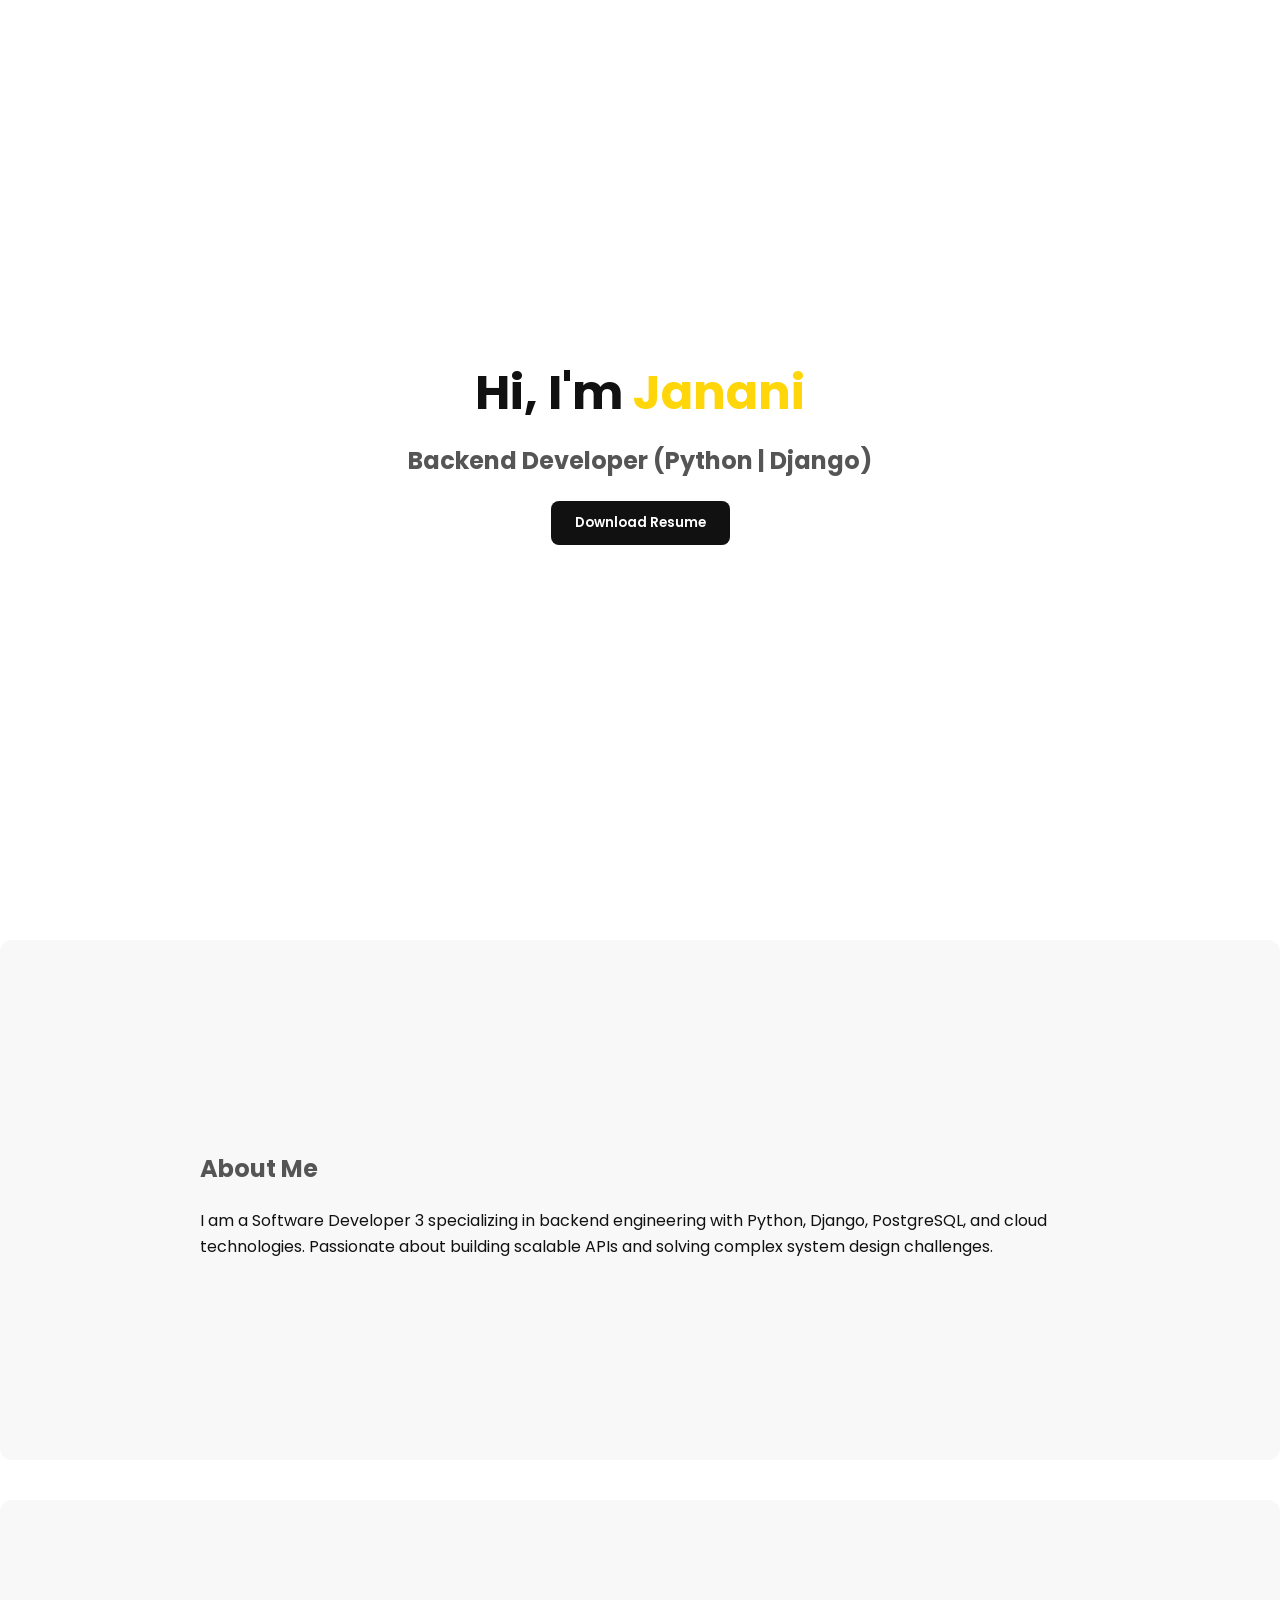
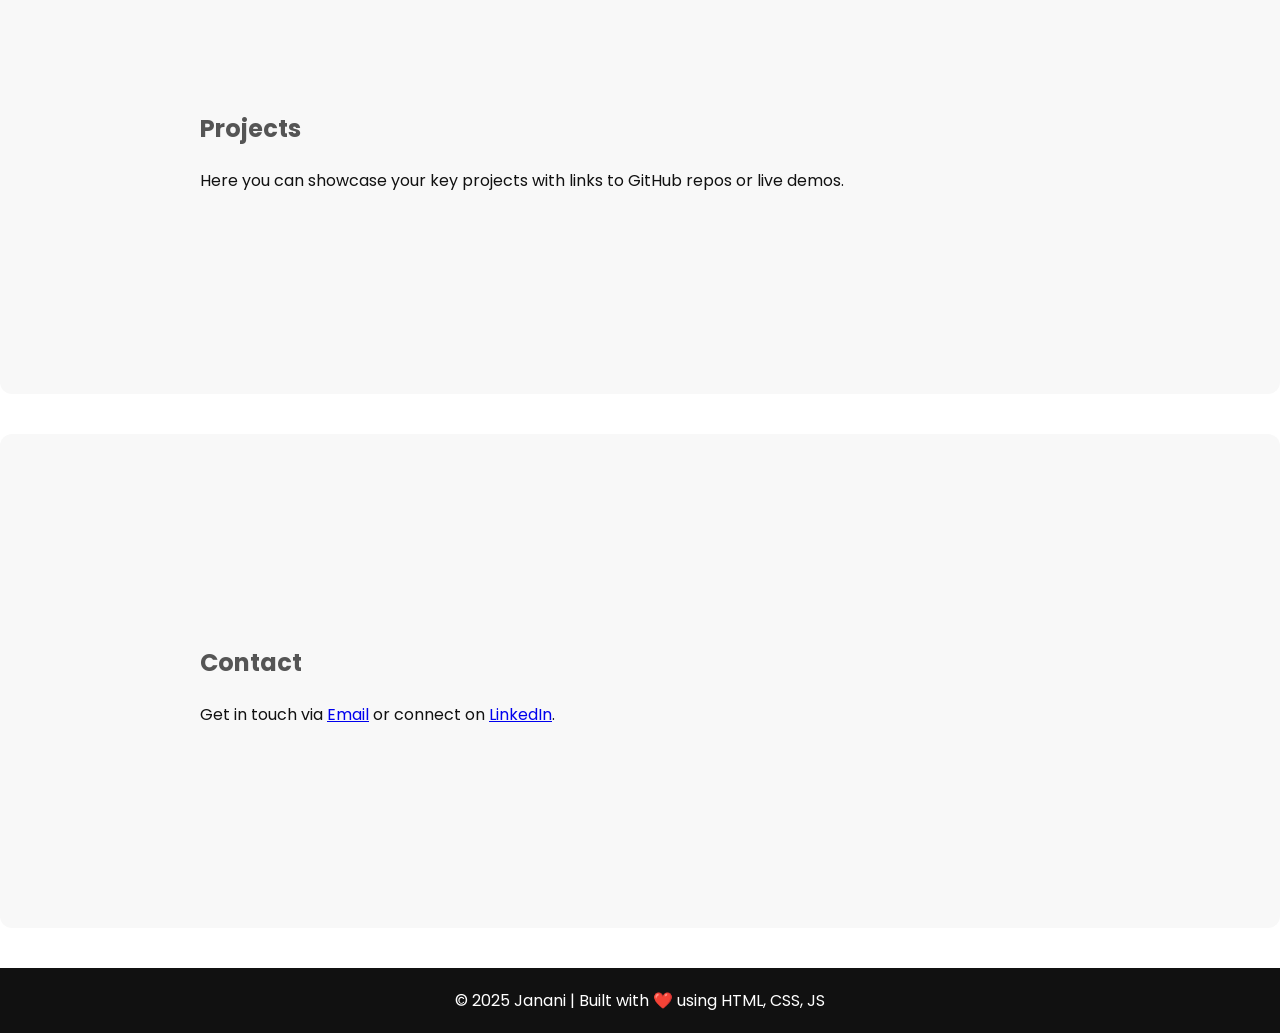
<file: Basics/index.html>
<!DOCTYPE html>
<html lang="en">
<head>
    <meta charset="UTF-8">
    <meta name="viewport" content="width=device-width, initial-scale=1.0">
    <title>Portfolio | Backend Developer</title>
    <link href="https://fonts.googleapis.com/css2?family=Poppins:wght@300;500;700&display=swap" rel="stylesheet">
    <link href="index.css" rel="stylesheet">
</head>

<body>
    <header>
        <h1>Hi, I'm <span> Janani</span></h1>
        <h2>Backend Developer (Python | Django)</h2>
        <form method="get" action="resume_apidel.pdf">
            <button class="btn">Download Resume</button>
        </form>
    </header>

    <section class="about">
        <h2> About Me</h2>
        <p>I am a Software Developer 3 specializing in backend engineering with Python, Django, PostgreSQL, and cloud technologies. Passionate about building scalable APIs and solving complex system design challenges.</p>
    </section>
    <section class="projects">
    <h2>Projects</h2>
    <p>Here you can showcase your key projects with links to GitHub repos or live demos.</p>
  </section>

  <section class="contact">
    <h2>Contact</h2>
    <p>Get in touch via <a href="mailto:youremail@example.com">Email</a> or connect on <a href="#">LinkedIn</a>.</p>
  </section>

    <footer>
        <p>© 2025 Janani | Built with ❤️ using HTML, CSS, JS</p>
    </footer>

</body>
</html>
</file>
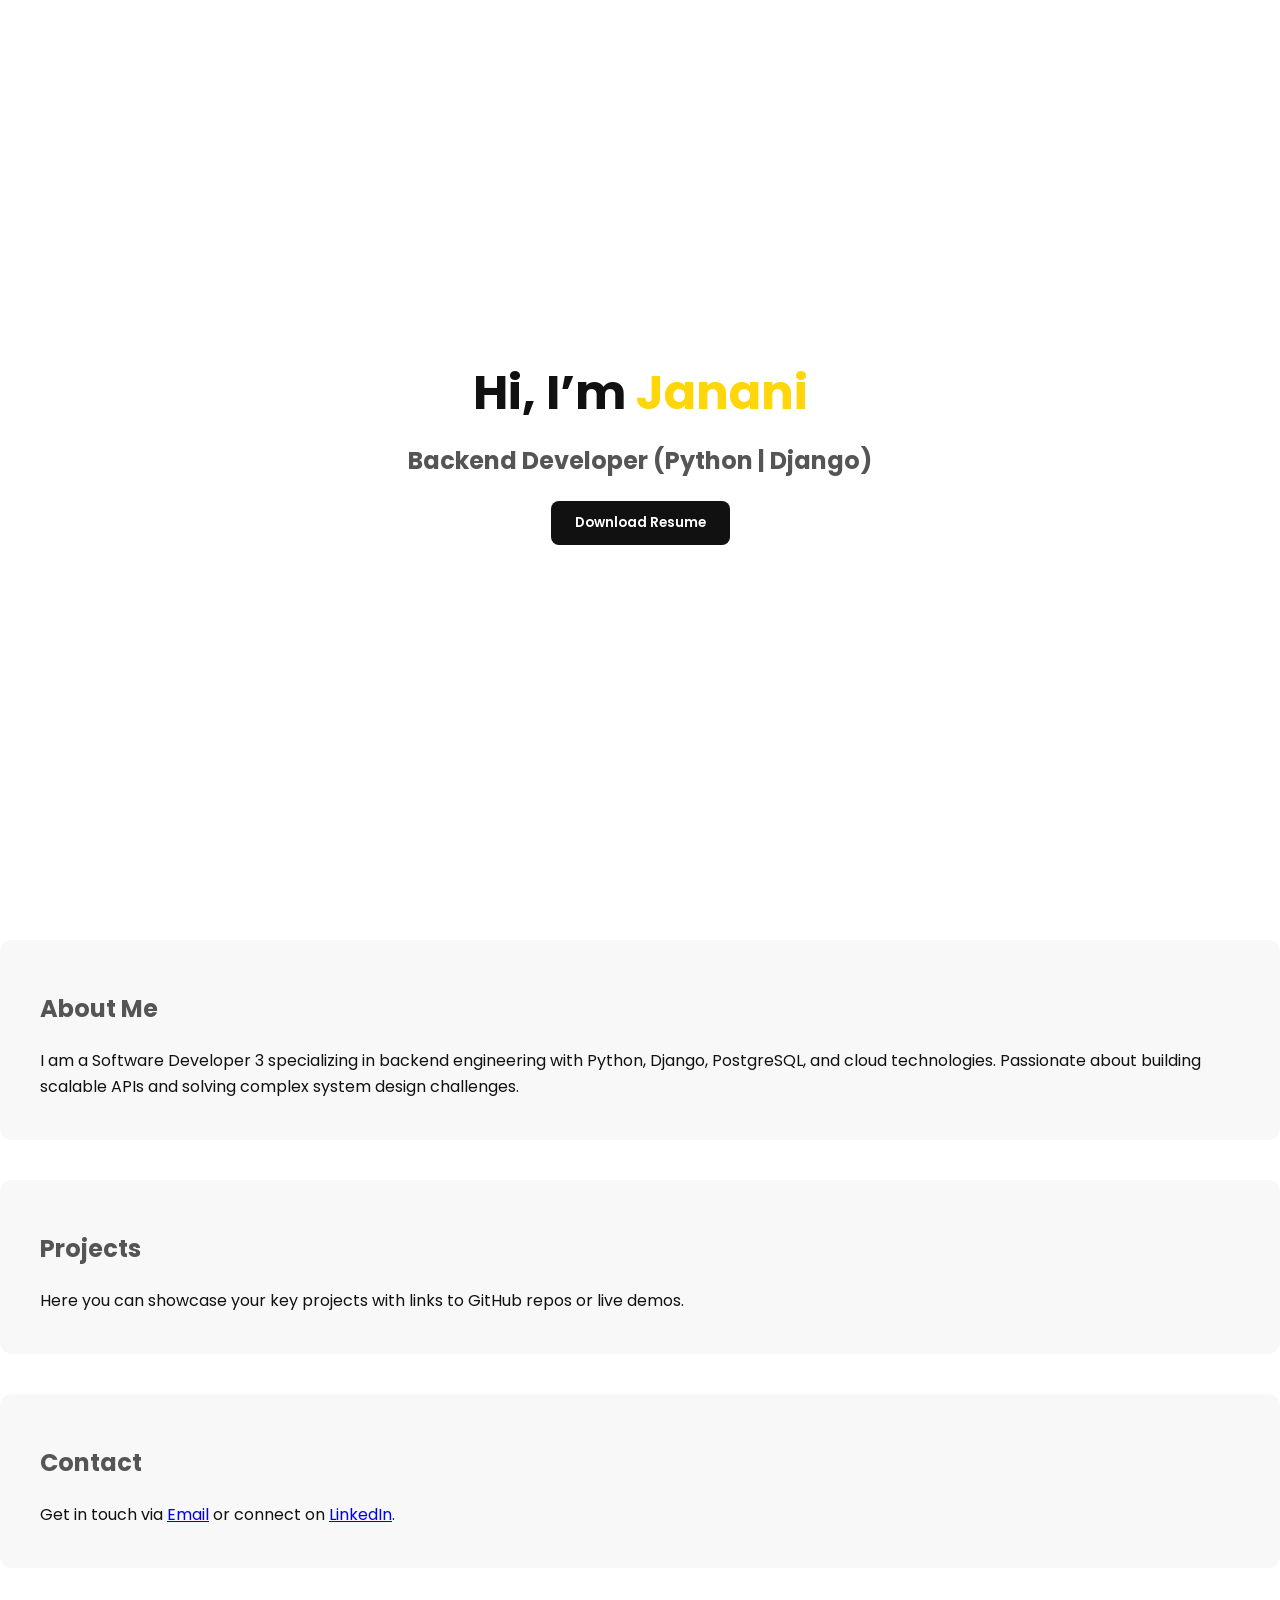
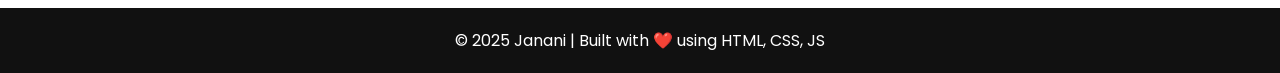
<file: Basics/html_test.html>
<!DOCTYPE html>
<html lang="en">
<head>
  <meta charset="UTF-8">
  <meta name="viewport" content="width=device-width, initial-scale=1.0">
  <title>Portfolio | Backend Developer</title>
  <link href="https://fonts.googleapis.com/css2?family=Poppins:wght@300;500;700&display=swap" rel="stylesheet">
  <style>
    * { margin: 0; padding: 0; box-sizing: border-box; font-family: 'Poppins', sans-serif; }
    body { background: #fff; color: #111; line-height: 1.6; }
    header { height: 100vh; display: flex; align-items: center; justify-content: center; flex-direction: column; text-align: center; }
    h1 { font-size: 3rem; }
    h1 span { color: #FFD60A; } /* Yellow accent */
    h2 { color: #555; margin: 10px 0 20px; }
    .btn {
      padding: 12px 24px; border: none; cursor: pointer;
      background: #111; color: #fff; font-weight: 600;
      border-radius: 8px; transition: 0.3s;
    }
    .btn:hover { background: #FFD60A; color: #111; }
    section { padding: 60px 10%; }
    .about, .projects, .contact { background: #f8f8f8; margin: 40px 0; border-radius: 12px; padding: 40px; }
    footer { text-align: center; padding: 20px; background: #111; color: #fff; }
  </style>
</head>
<body>
  <header>
    <h1>Hi, I’m <span>Janani</span></h1>
    <h2>Backend Developer (Python | Django)</h2>
    <button class="btn">Download Resume</button>
  </header>

  <section class="about">
    <h2>About Me</h2>
    <p>I am a Software Developer 3 specializing in backend engineering with Python, Django, PostgreSQL, and cloud technologies. Passionate about building scalable APIs and solving complex system design challenges.</p>
  </section>

  <section class="projects">
    <h2>Projects</h2>
    <p>Here you can showcase your key projects with links to GitHub repos or live demos.</p>
  </section>

  <section class="contact">
    <h2>Contact</h2>
    <p>Get in touch via <a href="mailto:youremail@example.com">Email</a> or connect on <a href="#">LinkedIn</a>.</p>
  </section>

  <footer>
    <p>© 2025 Janani | Built with ❤️ using HTML, CSS, JS</p>
  </footer>
</body>
</html>
</file>
<file: Basics/index.css>
* {
    margin: 0;
    padding: 0;
    box-sizing: border-box;
    font-family: 'Poppins', sans-serif;
   }
body {
    background: #fff;
    color: #111;
    line-height: 1.6;
    }

header {
    height: 100vh;
    display: flex;
    align-items: center;
    justify-content: center;
    flex-direction: column;
    text-align: center;
    }

h1 { font-size: 3rem; }
h1 span { color: #FFD60A; } /* Yellow accent */
h2 { color: #555; margin: 10px 0 20px; }

.btn {
      padding: 12px 24px;
      border: none;
      cursor: pointer;
      background: #111;
      color: #fff;
      font-weight: 600;
      border-radius: 8px;
      transition: 0.3s;
    }

.btn:hover {
    background: #FFD60A;
    color: #111;
    }

section { padding: 60px 10%; }

.about, .projects, .contact {
    background: #f8f8f8;
    margin: 40px 0;
    border-radius: 12px;
    padding: 200px;
    }


footer {
    text-align: center;
    padding: 20px;
    background: #111;
    color: #fff;
    }
</file>
